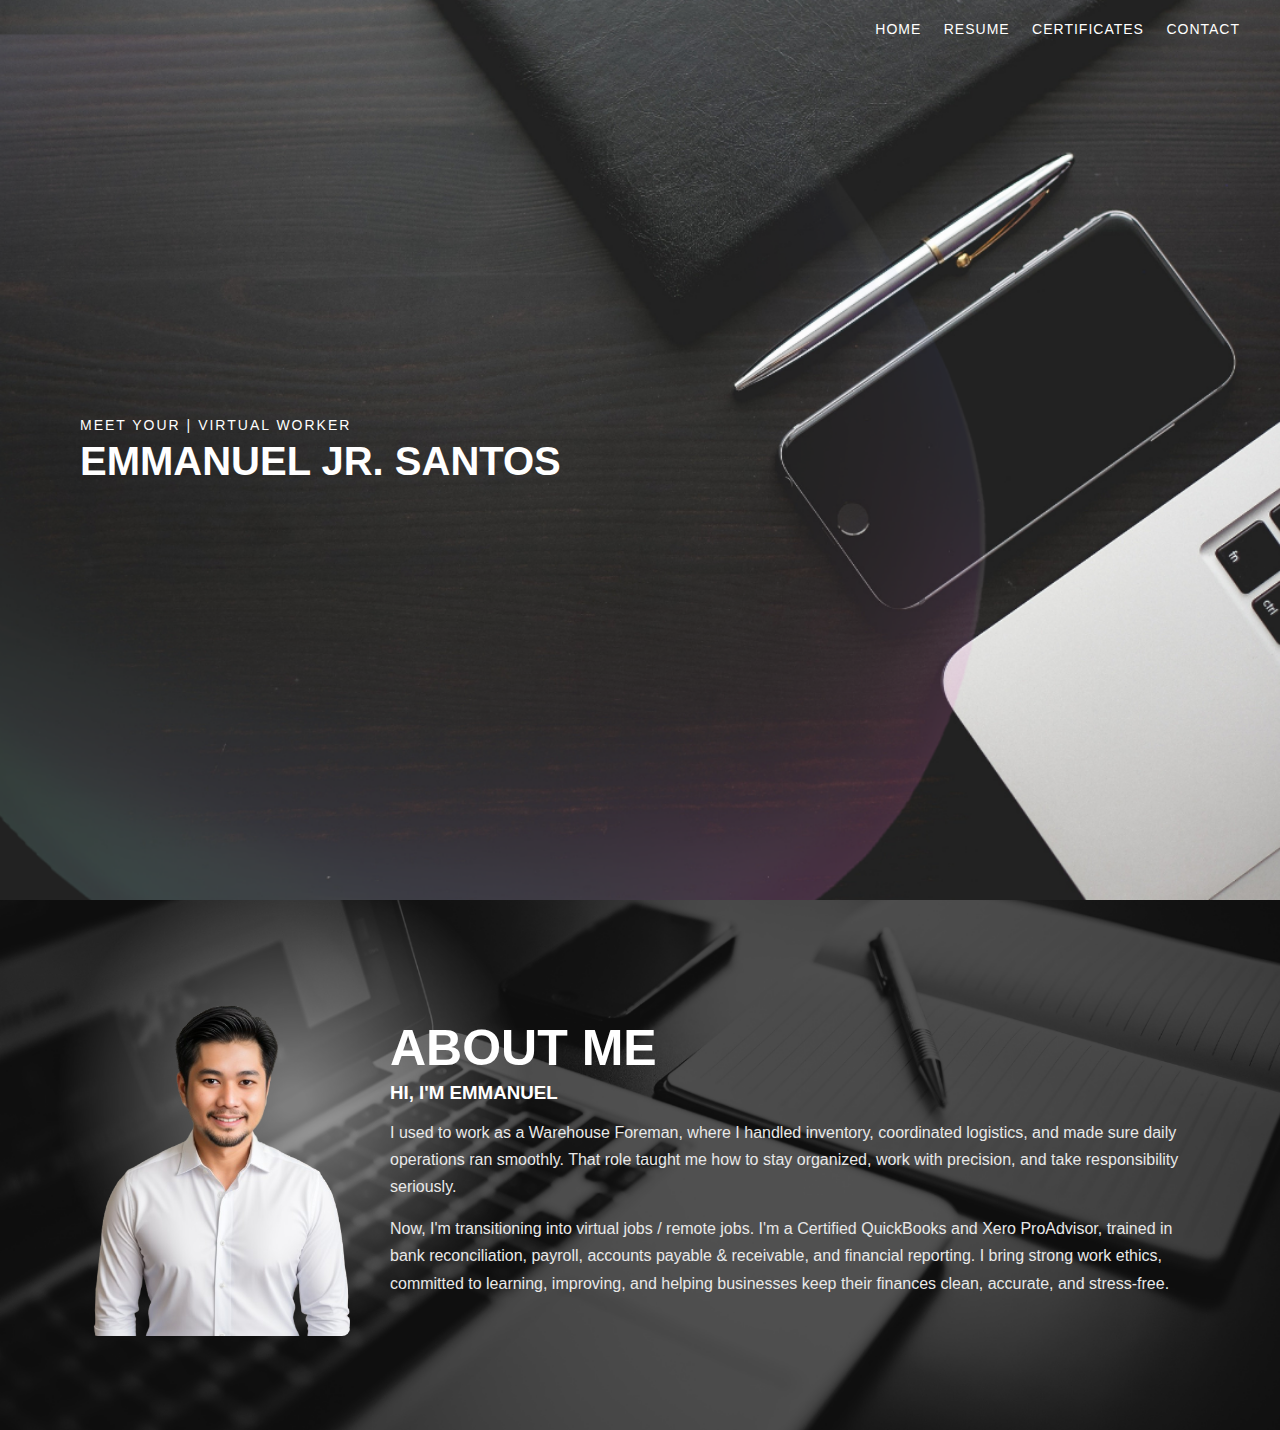
<file: index.html>
<!DOCTYPE html>
<html lang="en">
<head>
    <meta charset="UTF-8">
    <meta name="viewport" content="width=device-width, initial-scale=1.0">
    <title>Emmanuel Santos Jr</title>
    <link rel="stylesheet" href="style.css">
</head>
<body>

        <section class="hero">
            <div class="nav">
                <a href="index.html">HOME</a>
                <a href="resume.html">RESUME</a>
                <a href="certificates.html">CERTIFICATES</a>
                <a href="contact.html">CONTACT</a>
            </div>

        <div class="hero-content">
            <span class="subtitle">MEET YOUR | VIRTUAL WORKER</span>
            <h1>EMMANUEL JR. SANTOS</h1>
        </div>
    </section>

    <section class="about">
        <div class="about-container">
            <div class="profile">
                <img src="images/p.png" alt="Profile Photo">
            </div>

            <div class="about-text">
                <h2>ABOUT ME</h2>
                <h3>HI, I'M EMMANUEL</h3>

                <p>
                    I used to work as a Warehouse Foreman, where I handled inventory,
                    coordinated logistics, and made sure daily operations ran smoothly.
                    That role taught me how to stay organized, work with precision, and
                    take responsibility seriously.
                </p>

                <p>
                    Now, I'm transitioning into virtual jobs / remote jobs. I'm a Certified 
                    QuickBooks and Xero ProAdvisor, trained in bank reconciliation, payroll,
                    accounts payable & receivable, and financial reporting. I bring strong
                    work ethics, committed to learning, improving, and helping businesses
                    keep their finances clean, accurate, and stress-free.
                </p>
            </div>
        </div>
    </section>

</body>
</html>
</file>
<file: style.css>
* {
  margin: 0;
  padding: 0;
  box-sizing: border-box;
  font-family: "Arial", sans-serif;
}

body {
  color: white;
  background: #111;
}

/* ---------- HERO ---------- */
.hero {
  background: url("images/b1.png") center/cover no-repeat;
  height: 100vh;
  display: flex;
  flex-direction: column;
  justify-content: center;
}

.nav {
  position: absolute;
  top: 20px;
  right: 40px;
}

.nav a {
  text-decoration: none;
  color: white;
  margin-left: 18px;
  font-size: 14px;
  letter-spacing: 1px;
}

.hero-content {
  margin-left: 80px;
}

.hero-content .subtitle {
  font-size: 14px;
  letter-spacing: 2px;
}

.hero-content h1 {
  font-size: 40px;
  margin-top: 5px;
}

/* ---------- ABOUT ---------- */
.about {
  background: url("images/b2.png") center/cover no-repeat;
  padding: 90px 60px;
  display: flex;
  justify-content: center;
}

.about-container {
  display: flex;
  align-items: center;
  max-width: 1100px;
}

.profile img {
  width: 260px;
  border-radius: 8px;
  margin-right: 40px;
}

.about-text h2 {
  font-size: 50px;
  margin-bottom: 5px;
}

.about-text h3 {
  margin-bottom: 15px;
}

.about-text p {
  color: #e8e8e8;
  line-height: 1.7;
  margin-bottom: 15px;
}

/* ---------- SIMPLE PAGES ---------- */
.simple-page {
  padding: 100px 60px;
  text-align: center;
}

.simple-page h1 {
  font-size: 45px;
  margin-bottom: 10px;
}

/* ---------- Responsive ---------- */
@media(max-width: 900px) {
  .about-container {
      flex-direction: column;
      text-align: center;
  }

  .profile img {
      margin-bottom: 25px;
  }

  .hero-content {
      margin-left: 30px;
  }
}
</file>
